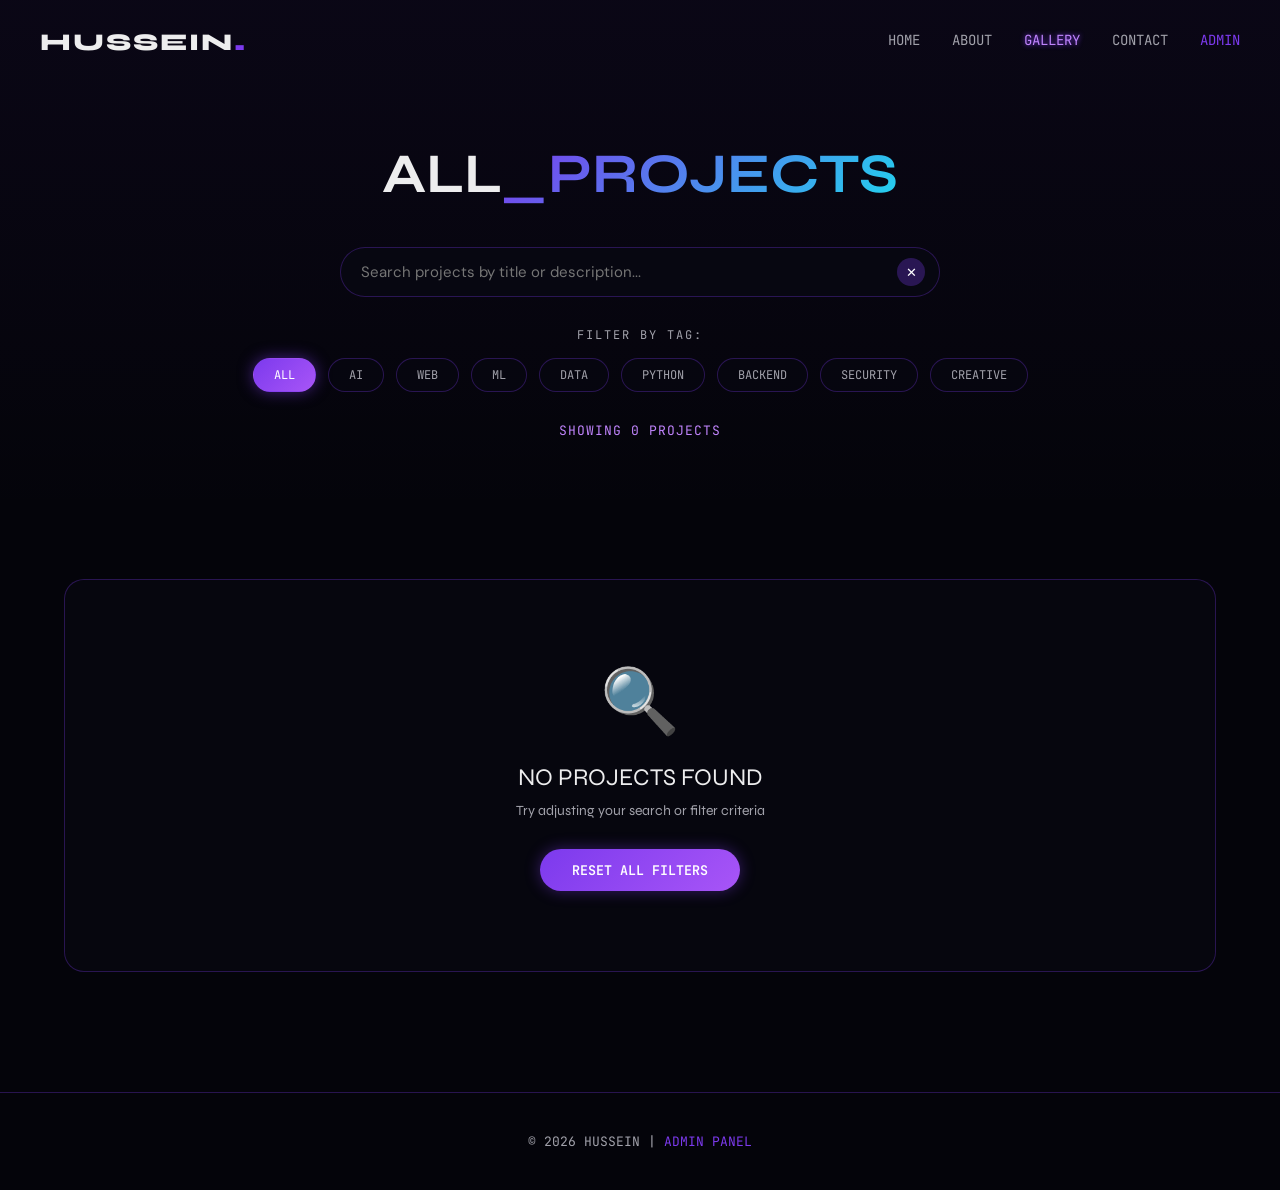
<file: projects.html>
<!DOCTYPE html>
<html lang="en">
<head>
    <meta charset="UTF-8">
    <meta name="viewport" content="width=device-width, initial-scale=1.0">
    <title>Projects Gallery | Hussein</title>
    <link href="https://fonts.googleapis.com/css2?family=Syne:wght@400;500;600;700;800&family=DM+Sans:opsz,wght@9..40,300;9..40,400;9..40,500;9..40,600;9..40,700&family=JetBrains+Mono:wght@400;500;600&display=swap" rel="stylesheet">
    <link rel="stylesheet" href="css/main.css">
</head>
<body>



<nav class="navbar" id="navbar">
    <div class="nav-container">
        <div class="logo">HUSSEIN<span class="logo-dot">.</span></div>
        <div class="nav-links" id="navLinks">
            <a href="index.html" class="nav-link">HOME</a>
            <a href="index.html#about" class="nav-link">ABOUT</a>
            <a href="projects.html" class="nav-link active">GALLERY</a>
            <a href="index.html#contact" class="nav-link">CONTACT</a>
            <a href="admin/login.html" class="nav-link admin-link">ADMIN</a>
        </div>
        <div class="burger" id="burger"><span></span><span></span><span></span></div>
    </div>
</nav>

<section class="page-hero">
    <div class="container">
        <h1 class="page-title">ALL<span class="gradient-text">_PROJECTS</span></h1>
        
        <!-- Search Bar -->
        <div class="search-section">
            <div class="search-wrapper">
                <input type="text" id="searchInput" class="search-input" placeholder="Search projects by title or description...">
                <button id="clearSearch" class="clear-search-btn">✕</button>
            </div>
        </div>
        
        <!-- Tag Filters -->
        <div class="filters-section">
            <div class="filter-label">FILTER BY TAG:</div>
            <div class="tag-filters" id="tagFilters">
                <button class="filter-btn active" data-tag="all">ALL</button>
                <button class="filter-btn" data-tag="AI">AI</button>
                <button class="filter-btn" data-tag="Web">WEB</button>
                <button class="filter-btn" data-tag="ML">ML</button>
                <button class="filter-btn" data-tag="Data Science">DATA</button>
                <button class="filter-btn" data-tag="Python">PYTHON</button>
                <button class="filter-btn" data-tag="Backend">BACKEND</button>
                <button class="filter-btn" data-tag="Security">SECURITY</button>
                <button class="filter-btn" data-tag="Creative">CREATIVE</button>
            </div>
        </div>
        
        <!-- Results Count -->
        <div class="projects-count" id="projectsCount">SHOWING 0 PROJECTS</div>
    </div>
</section>

<section class="projects-gallery">
    <div class="container">
        <div class="projects-grid" id="projectsGrid"></div>
        <div class="empty-state" id="emptyState" style="display: none;">
            <div class="empty-icon">🔍</div>
            <p>NO PROJECTS FOUND</p>
            <p class="empty-sub">Try adjusting your search or filter criteria</p>
            <button class="btn-primary" id="resetFilters">RESET ALL FILTERS</button>
        </div>
    </div>
</section>

<footer class="footer">
    <p>© 2026 HUSSEIN | <a href="admin/login.html" class="admin-link-footer">ADMIN PANEL</a></p>
</footer>

<script src="js/data.js"></script>
<script src="js/main.js"></script>
<script src="js/projects.js"></script>
</body>
</html>
</file>
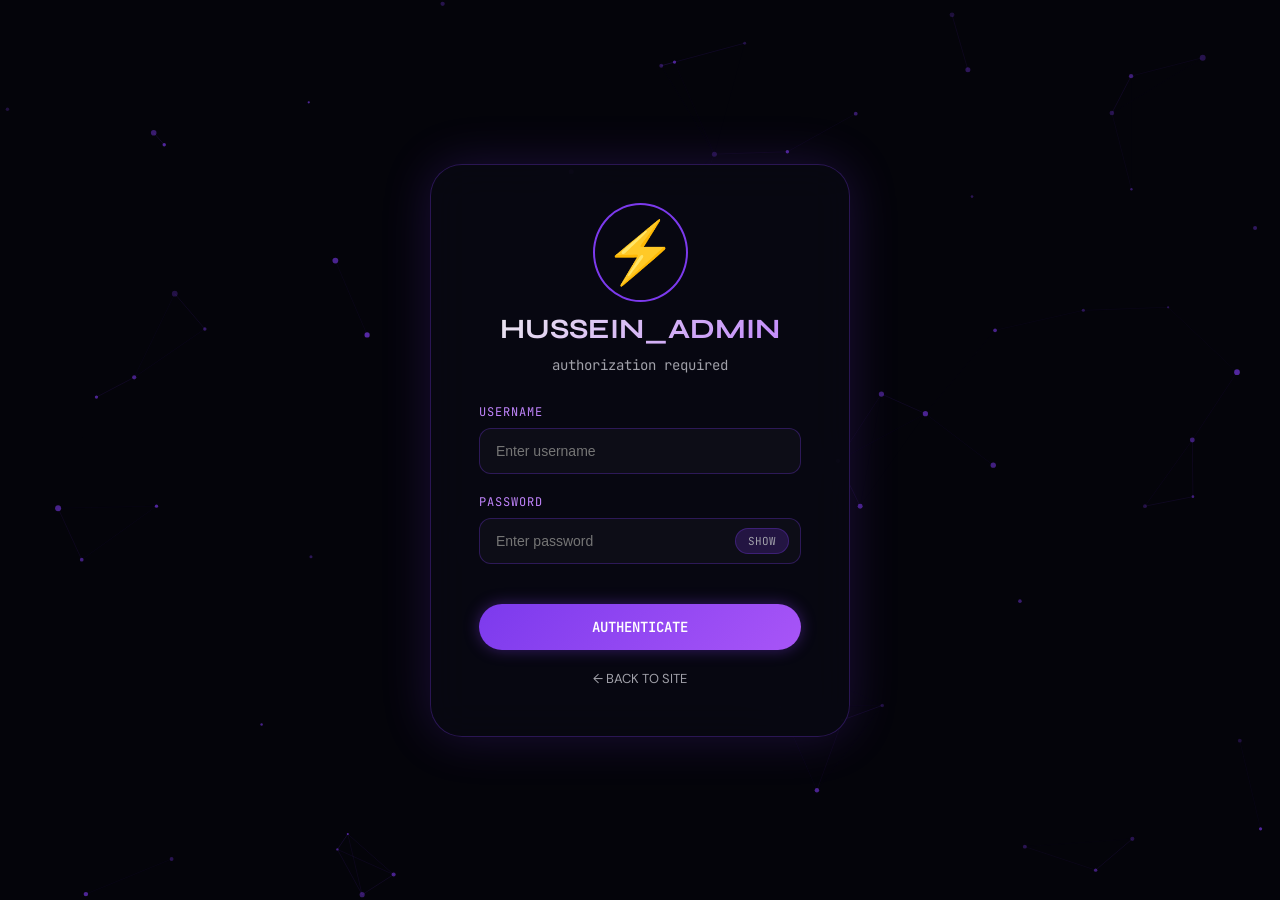
<file: admin/dashboard.html>
<!DOCTYPE html>
<html lang="en">
<head>
    <meta charset="UTF-8">
    <meta name="viewport" content="width=device-width, initial-scale=1.0">
    <title>Admin Dashboard | Hussein</title>
    <link href="https://fonts.googleapis.com/css2?family=Syne:wght@400;500;600;700;800&family=DM+Sans:opsz,wght@9..40,300;9..40,400;9..40,500;9..40,600;9..40,700&family=JetBrains+Mono:wght@400;500;600&display=swap" rel="stylesheet">
    <link rel="stylesheet" href="../css/main.css">
</head>
<body class="dashboard-body">

<div class="dashboard-layout">
    <!-- Sidebar -->
    <aside class="sidebar">
        <div class="sidebar-logo">HUSSEIN<span>ADMIN</span></div>
        <nav class="sidebar-nav">
            <a href="#" class="nav-item active">📊 DASHBOARD</a>
            <a href="../projects.html" class="nav-item">🎯 VIEW SITE</a>
        </nav>
        <button class="logout-btn-side" id="logoutBtnSide">🚪 LOGOUT</button>
    </aside>
    
    <!-- Main Content -->
    <main class="dashboard-main">
        <div class="top-bar">
            <h2>PROJECTS MANAGEMENT</h2>
            <div class="top-actions">
                <a href="../projects.html" class="view-link">VIEW SITE</a>
                <button class="logout-btn" id="logoutBtnTop">LOGOUT</button>
            </div>
        </div>
        
        <!-- Stats Cards -->
        <div class="stats-row">
            <div class="stat-card">
                <div class="stat-value" id="totalProjects">0</div>
                <div class="stat-label">TOTAL PROJECTS</div>
                <div class="progress-bar"><div class="progress-fill" style="width:0%"></div></div>
            </div>
            <div class="stat-card">
                <div class="stat-value" id="featuredCount">0</div>
                <div class="stat-label">FEATURED</div>
                <div class="progress-bar"><div class="progress-fill" style="width:0%"></div></div>
            </div>
            <div class="stat-card">
                <div class="stat-value" id="techCount">0</div>
                <div class="stat-label">TECHNOLOGIES</div>
                <div class="progress-bar"><div class="progress-fill" style="width:0%"></div></div>
            </div>
            <div class="stat-card">
                <div class="stat-value" id="demoCount">0</div>
                <div class="stat-label">LIVE DEMOS</div>
                <div class="progress-bar"><div class="progress-fill" style="width:0%"></div></div>
            </div>
        </div>
        
        <!-- Controls -->
        <div class="admin-controls">
            <input type="text" id="adminSearch" placeholder="🔍 Filter projects by title..." class="search-admin">
            <button class="btn-primary" id="addProjectBtn">+ ADD NEW PROJECT</button>
        </div>
        
        <!-- Projects Table -->
        <div class="table-container">
            <table class="admin-table">
                <thead>
                    <tr>
                        <th>TITLE</th>
                        <th>DESCRIPTION</th>
                        <th>TAGS</th>
                        <th>FEATURED</th>
                        <th>ACTIONS</th>
                    </tr>
                </thead>
                <tbody id="adminTableBody"></tbody>
            </table>
            <div class="table-footer" id="tableFooter">0 records</div>
        </div>
    </main>
</div>

<!-- Add/Edit Project Modal -->
<div id="projectModal" class="modal">
    <div class="modal-content">
        <div class="modal-header">
            <h3 id="modalTitle">ADD NEW PROJECT</h3>
            <button class="close-modal">&times;</button>
        </div>
        
        <form id="projectForm">
            <input type="hidden" id="projectId">
            
            <div class="form-group">
                <label>PROJECT TITLE *</label>
                <input type="text" id="projTitle" placeholder="e.g., NEURAL CANVAS" required>
            </div>
            
            <div class="form-group">
                <label>DESCRIPTION *</label>
                <textarea id="projDesc" rows="4" placeholder="Describe your project..."></textarea>
            </div>
            
            <div class="form-row">
                <div class="form-group">
                    <label>GITHUB URL</label>
                    <input type="text" id="projGithub" placeholder="https://github.com/...">
                </div>
                <div class="form-group">
                    <label>DEMO URL</label>
                    <input type="text" id="projDemo" placeholder="https://...">
                </div>
            </div>
            
            <div class="form-group">
                <label>IMAGE URL (optional)</label>
                <input type="text" id="projImage" placeholder="https://via.placeholder.com/300">
            </div>
            
            <div class="form-group">
                <label>TAGS / TECHNOLOGIES</label>
                <div class="quick-tags">
                    <button type="button" data-quick="AI" class="quick-tag">AI</button>
                    <button type="button" data-quick="Web" class="quick-tag">Web</button>
                    <button type="button" data-quick="ML" class="quick-tag">ML</button>
                    <button type="button" data-quick="Python" class="quick-tag">Python</button>
                    <button type="button" data-quick="Backend" class="quick-tag">Backend</button>
                    <button type="button" data-quick="Security" class="quick-tag">Security</button>
                    <button type="button" data-quick="Data Science" class="quick-tag">Data Science</button>
                    <button type="button" data-quick="Creative" class="quick-tag">Creative</button>
                </div>
                <div class="tag-input-wrapper">
                    <input type="text" id="tagInput" placeholder="Type a tag and press Enter">
                </div>
                <div id="selectedTags" class="selected-tags"></div>
            </div>
            
            <div class="form-group checkbox">
                <label class="checkbox-label">
                    <input type="checkbox" id="featuredCheck">
                    <span class="checkbox-text">FEATURED PROJECT (appears on homepage)</span>
                </label>
            </div>
            
            <div class="modal-actions">
                <button type="button" class="btn-ghost close-modal">CANCEL</button>
                <button type="submit" class="btn-primary">SAVE PROJECT</button>
            </div>
        </form>
    </div>
</div>

<!-- Delete Confirmation Modal -->
<div id="deleteModal" class="modal">
    <div class="modal-content delete-modal">
        <div class="modal-header">
            <h3>DELETE PROJECT</h3>
            <button class="close-modal">&times;</button>
        </div>
        <div class="delete-icon">⚠️</div>
        <p>Are you sure you want to delete this project?</p>
        <p class="delete-warning">This action cannot be undone.</p>
        <div class="delete-actions">
            <button id="cancelDeleteBtn" class="btn-ghost">CANCEL</button>
            <button id="confirmDeleteBtn" class="btn-danger">DELETE</button>
        </div>
    </div>
</div>

<div id="toastContainer" class="toast-container"></div>

<script src="../js/data.js"></script>
<script src="../js/admin-dashboard.js"></script>
</body>
</html>
</file>
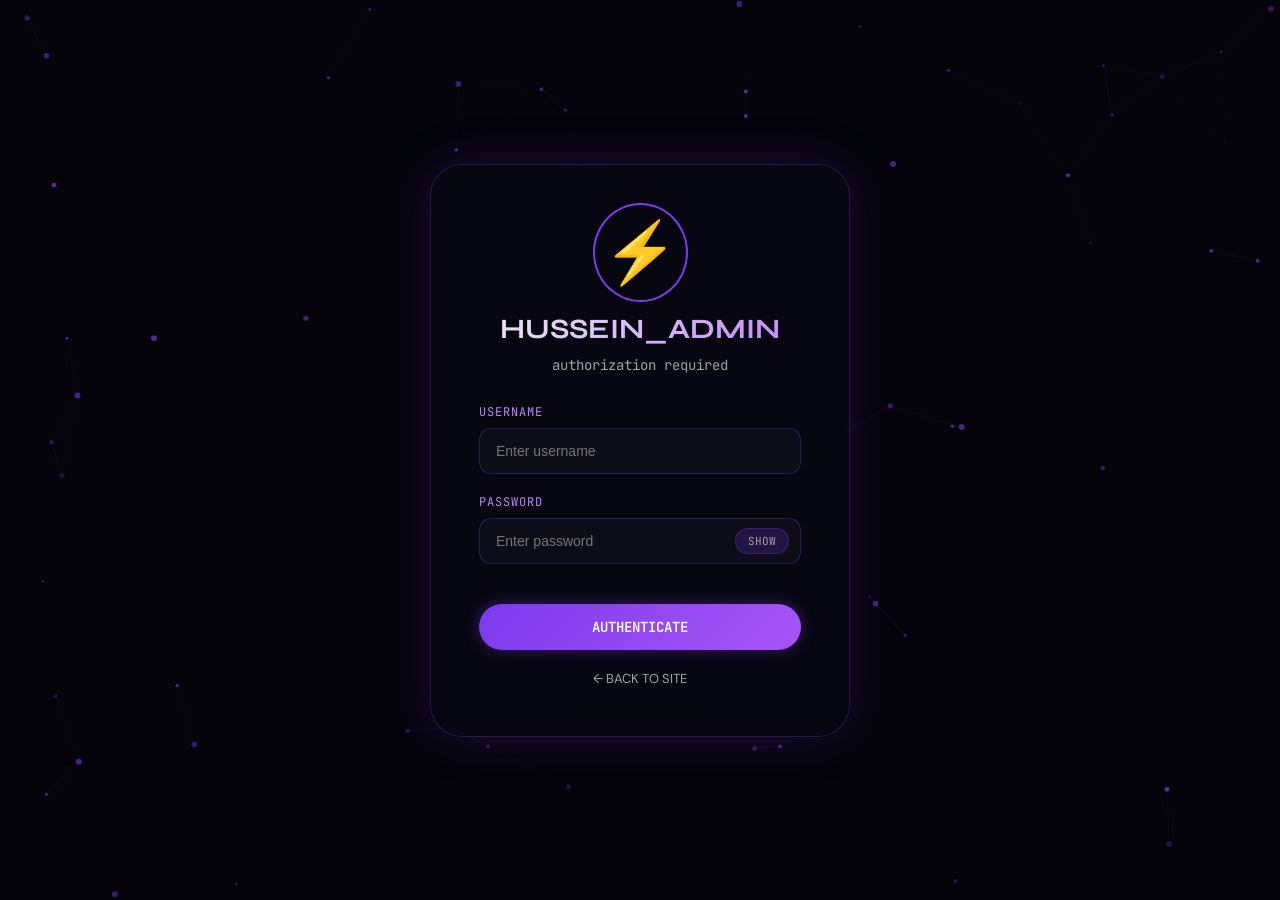
<file: admin/login.html>
<!DOCTYPE html>
<html lang="en">
<head>
    <meta charset="UTF-8">
    <meta name="viewport" content="width=device-width, initial-scale=1.0">
    <title>Admin Login | Hussein</title>
    <link href="https://fonts.googleapis.com/css2?family=Syne:wght@400;500;600;700;800&family=DM+Sans:opsz,wght@9..40,300;9..40,400;9..40,500;9..40,600;9..40,700&family=JetBrains+Mono:wght@400;500;600&display=swap" rel="stylesheet">
    <link rel="stylesheet" href="../css/main.css">
</head>
<body class="admin-body">



<canvas id="loginCanvas" class="login-canvas"></canvas>

<div class="login-container">
    <div class="login-card">
        <div class="shield-icon">
            <div class="shield-ring"></div>
            <span>⚡</span>
        </div>
        <h2>HUSSEIN_ADMIN</h2>
        <p class="login-sub">authorization required</p>
        
        <form id="loginForm">
            <div class="input-group">
                <label>USERNAME</label>
                <input type="text" id="username" autocomplete="off" placeholder="Enter username">
            </div>
            <div class="input-group">
                <label>PASSWORD</label>
                <div class="password-wrapper">
                    <input type="password" id="password" placeholder="Enter password">
                    <button type="button" id="togglePassword" class="toggle-pwd">SHOW</button>
                </div>
            </div>
            <button type="submit" class="btn-primary login-btn">AUTHENTICATE</button>
        </form>
        <!-- <div class="demo-hint">Demo credentials: admin / hussein2025</div> -->
        <a href="../index.html" class="back-link">← BACK TO SITE</a>
    </div>
    <div id="errorMsg" class="error-toast" style="display: none;">INVALID CREDENTIALS</div>
</div>

<script src="../js/data.js"></script>
<script src="../js/canvas.js"></script>
<script src="../js/admin-auth.js"></script>
</body>
</html>
</file>
<file: css/main.css>
/* ============================================
   COMPLETE MAIN.CSS - Hussein Portfolio
   Dark Cyberpunk Aesthetic
============================================ */

/* ---------- RESET & BASE ---------- */
* {
    margin: 0;
    padding: 0;
    box-sizing: border-box;
}

:root {
    --bg-deep: #04040a;
    --bg-surface: #080812;
    --purple-primary: #7c3aed;
    --purple-glow: #a855f7;
    --purple-light: #c084fc;
    --cyan: #22d3ee;
    --amber: #f59e0b;
    --coral: #f87171;
    --text-main: #ededee;
    --text-dim: #a1a1aa;
    --border-glass: rgba(124, 58, 237, 0.3);
    --shadow-neon: 0 0 15px rgba(124, 58, 237, 0.4);
    --transition: all 0.3s cubic-bezier(0.2, 0.9, 0.4, 1.1);
}

body {
    background: var(--bg-deep);
    font-family: 'DM Sans', sans-serif;
    color: var(--text-main);
    overflow-x: hidden;
}

h1, h2, h3, .logo, .hero-title, .page-title {
    font-family: 'Syne', sans-serif;
    font-weight: 700;
}

/* ---------- LOADER ---------- */
.loader-overlay {
    position: fixed;
    top: 0;
    left: 0;
    width: 100%;
    height: 100%;
    background: #02020a;
    z-index: 10000;
    display: flex;
    justify-content: center;
    align-items: center;
    flex-direction: column;
    transition: opacity 0.8s ease;
}

.loader-content {
    text-align: center;
}

.loader-letter {
    font-size: 80px;
    font-family: 'Syne';
    font-weight: 800;
    background: linear-gradient(135deg, var(--purple-primary), var(--cyan));
    -webkit-background-clip: text;
    background-clip: text;
    color: transparent;
    animation: pulse 1s infinite;
}

.loader-progress-bar {
    width: 240px;
    height: 3px;
    background: #2a2a3a;
    margin-top: 20px;
    border-radius: 3px;
    overflow: hidden;
}

.loader-progress-fill {
    width: 0%;
    height: 100%;
    background: linear-gradient(90deg, var(--purple-primary), var(--purple-light));
    animation: fillProgress 1.5s ease forwards;
}

.loader-text {
    margin-top: 15px;
    font-family: 'JetBrains Mono', monospace;
    font-size: 12px;
    letter-spacing: 3px;
    color: var(--purple-light);
}

@keyframes fillProgress {
    0% { width: 0%; }
    100% { width: 100%; }
}

@keyframes pulse {
    0%, 100% { opacity: 1; }
    50% { opacity: 0.6; }
}

/* ---------- NAVBAR ---------- */
.navbar {
    position: fixed;
    top: 0;
    width: 100%;
    padding: 20px 40px;
    z-index: 100;
    transition: all 0.3s ease;
    background: transparent;
}

.navbar.scrolled {
    background: rgba(4, 4, 10, 0.85);
    backdrop-filter: blur(12px);
    border-bottom: 1px solid var(--border-glass);
    padding: 15px 40px;
}

.nav-container {
    display: flex;
    justify-content: space-between;
    align-items: center;
    max-width: 1400px;
    margin: 0 auto;
}

.logo {
    font-size: 24px;
    font-weight: 800;
    letter-spacing: 2px;
}

.logo-dot {
    color: var(--purple-primary);
    font-size: 32px;
}

.nav-links {
    display: flex;
    gap: 32px;
}

.nav-link {
    color: var(--text-dim);
    text-decoration: none;
    font-family: 'JetBrains Mono', monospace;
    font-size: 14px;
    transition: var(--transition);
}

.nav-link:hover, .nav-link.active {
    color: var(--purple-light);
    text-shadow: 0 0 5px var(--purple-primary);
}

.admin-link {
    color: var(--purple-primary);
}

.burger {
    display: none;
    flex-direction: column;
    gap: 5px;
    cursor: pointer;
}

.burger span {
    width: 25px;
    height: 2px;
    background: white;
    transition: 0.3s;
}

/* ---------- HERO SECTION ---------- */
.hero {
    min-height: 100vh;
    position: relative;
    display: flex;
    align-items: center;
    justify-content: center;
    overflow: hidden;
}

.hero-canvas, .login-canvas {
    position: absolute;
    top: 0;
    left: 0;
    width: 100%;
    height: 100%;
    z-index: 0;
}

.hero-bg-glow {
    position: absolute;
    width: 70%;
    height: 70%;
    background: radial-gradient(circle, rgba(124, 58, 237, 0.2) 0%, transparent 70%);
    top: 50%;
    left: 50%;
    transform: translate(-50%, -50%);
    pointer-events: none;
}

.floating-card {
    position: absolute;
    width: 180px;
    height: 120px;
    background: rgba(8, 8, 18, 0.5);
    backdrop-filter: blur(12px);
    border: 1px solid var(--border-glass);
    border-radius: 16px;
    pointer-events: none;
    animation: float 6s infinite ease-in-out;
}

.fc1 { top: 15%; left: 5%; animation-delay: 0s; }
.fc2 { bottom: 20%; right: 8%; animation-delay: 1s; width: 140px; height: 100px; }
.fc3 { top: 40%; right: 15%; animation-delay: 2s; width: 200px; }
.fc4 { bottom: 30%; left: 10%; animation-delay: 0.5s; }

@keyframes float {
    0%, 100% { transform: translateY(0px) rotate(0deg); }
    50% { transform: translateY(-20px) rotate(2deg); }
}

.hero-content {
    text-align: center;
    z-index: 2;
    position: relative;
    transition: transform 0.3s ease-out;
}

.hero-title {
    font-size: 5rem;
    line-height: 1.1;
    margin-bottom: 30px;
}

.gradient-text {
    background: linear-gradient(135deg, var(--purple-primary), var(--cyan));
    -webkit-background-clip: text;
    background-clip: text;
    color: transparent;
}

.hero-badge {
    display: inline-flex;
    align-items: center;
    gap: 8px;
    background: rgba(124, 58, 237, 0.2);
    padding: 8px 20px;
    border-radius: 40px;
    font-size: 12px;
    margin-bottom: 30px;
    border: 1px solid var(--border-glass);
    font-family: 'JetBrains Mono', monospace;
}

.pulse-dot {
    width: 8px;
    height: 8px;
    background: #10b981;
    border-radius: 50%;
    animation: pulse-green 1.5s infinite;
}

@keyframes pulse-green {
    0% { box-shadow: 0 0 0 0 #10b981; }
    70% { box-shadow: 0 0 0 8px rgba(16, 185, 129, 0); }
    100% { box-shadow: 0 0 0 0 rgba(16, 185, 129, 0); }
}

/* ---------- BUTTONS ---------- */
.btn-primary, .btn-ghost {
    padding: 12px 32px;
    border-radius: 40px;
    font-weight: 600;
    text-decoration: none;
    transition: var(--transition);
    display: inline-block;
    margin: 0 10px;
    font-family: 'JetBrains Mono', monospace;
    cursor: pointer;
    border: none;
}

.btn-primary {
    background: linear-gradient(135deg, var(--purple-primary), var(--purple-glow));
    color: white;
    box-shadow: var(--shadow-neon);
}

.btn-primary:hover {
    transform: scale(1.05);
    box-shadow: 0 0 25px var(--purple-primary);
}

.btn-ghost {
    border: 1.5px solid var(--purple-primary);
    color: var(--text-main);
    background: transparent;
}

.btn-ghost:hover {
    background: rgba(124, 58, 237, 0.1);
    transform: scale(1.05);
}

/* ---------- HERO STATS ---------- */
.hero-stats {
    display: flex;
    gap: 50px;
    justify-content: center;
    margin: 60px 0 40px;
}

.stat-item {
    text-align: center;
}

.stat-number {
    font-size: 2.5rem;
    font-weight: 800;
    font-family: 'Syne', sans-serif;
    color: var(--purple-light);
}

.stat-label {
    font-size: 12px;
    font-family: 'JetBrains Mono', monospace;
    color: var(--text-dim);
    letter-spacing: 1px;
}

.scroll-hint {
    position: absolute;
    bottom: 30px;
    left: 50%;
    transform: translateX(-50%);
    display: flex;
    flex-direction: column;
    align-items: center;
    gap: 8px;
}

.scroll-line {
    width: 1px;
    height: 50px;
    background: linear-gradient(180deg, var(--purple-primary), transparent);
    animation: scrollAnim 1.5s infinite;
}

@keyframes scrollAnim {
    0% { opacity: 1; transform: translateY(0); }
    100% { opacity: 0; transform: translateY(20px); }
}

/* ---------- SECTIONS ---------- */
.section {
    padding: 100px 0;
}

.container {
    max-width: 1200px;
    margin: 0 auto;
    padding: 0 24px;
}

.section-title {
    font-size: 2.8rem;
    margin-bottom: 50px;
    font-family: 'Syne', sans-serif;
}

.accent {
    color: var(--purple-primary);
}

/* ---------- ABOUT SECTION ---------- */
.about-grid {
    display: grid;
    grid-template-columns: 1fr 1fr;
    gap: 60px;
    align-items: center;
}

.about-avatar {
    display: flex;
    justify-content: center;
}

.avatar-wrapper {
    position: relative;
    width: 220px;
    height: 220px;
    margin: 0 auto;
}

.avatar-inner {
    width: 100%;
    height: 100%;
    background: linear-gradient(135deg, var(--purple-primary), var(--cyan));
    border-radius: 50%;
    display: flex;
    align-items: center;
    justify-content: center;
    font-size: 80px;
    font-weight: 800;
    font-family: 'Syne', sans-serif;
    color: white;
}

.avatar-ring, .avatar-ring2 {
    position: absolute;
    top: -10px;
    left: -10px;
    width: 240px;
    height: 240px;
    border: 2px dashed var(--purple-primary);
    border-radius: 50%;
    animation: spin 10s linear infinite;
}

.avatar-ring2 {
    width: 260px;
    height: 260px;
    border-color: var(--cyan);
    animation-duration: 15s;
    animation-direction: reverse;
}

@keyframes spin {
    100% { transform: rotate(360deg); }
}

.glow-text {
    color: var(--purple-light);
    font-weight: 600;
}

.skills-grid {
    display: grid;
    grid-template-columns: repeat(3, 1fr);
    gap: 16px;
    margin-top: 30px;
}

.skill-item {
    background: rgba(124, 58, 237, 0.15);
    border: 1px solid var(--border-glass);
    padding: 10px;
    text-align: center;
    border-radius: 8px;
    font-family: 'JetBrains Mono', monospace;
    font-size: 13px;
    transition: var(--transition);
}

.skill-item:hover {
    background: rgba(124, 58, 237, 0.3);
    transform: translateY(-3px);
}

/* ---------- PROJECTS SECTION ---------- */
.projects-grid {
    display: grid;
    grid-template-columns: repeat(auto-fill, minmax(340px, 1fr));
    gap: 30px;
    margin-top: 40px;
}

.project-card {
    background: rgba(8, 8, 18, 0.7);
    backdrop-filter: blur(12px);
    border: 1px solid var(--border-glass);
    border-radius: 20px;
    padding: 25px;
    transition: all 0.3s ease;
}

.project-card:hover {
    transform: translateY(-8px);
    box-shadow: var(--shadow-neon);
    border-color: var(--purple-primary);
}

.project-card h3 {
    font-size: 1.4rem;
    margin-bottom: 12px;
    font-family: 'Syne', sans-serif;
    background: linear-gradient(135deg, var(--text-main), var(--purple-light));
    -webkit-background-clip: text;
    background-clip: text;
    color: transparent;
}

.project-card p {
    color: var(--text-dim);
    line-height: 1.6;
    font-size: 14px;
}

.project-tags {
    display: flex;
    flex-wrap: wrap;
    gap: 8px;
    margin: 15px 0;
}

.tag-pill {
    background: rgba(124, 58, 237, 0.2);
    padding: 4px 12px;
    border-radius: 20px;
    font-size: 11px;
    font-family: 'JetBrains Mono', monospace;
    color: var(--purple-light);
    border: 1px solid rgba(124, 58, 237, 0.3);
}

.view-all {
    text-align: center;
    margin-top: 50px;
}

/* ---------- CONTACT SECTION ---------- */
.contact-links {
    display: flex;
    gap: 24px;
    justify-content: center;
    flex-wrap: wrap;
}

.contact-btn {
    padding: 14px 32px;
    background: rgba(124, 58, 237, 0.15);
    border: 1px solid var(--border-glass);
    border-radius: 40px;
    text-decoration: none;
    color: var(--text-main);
    transition: var(--transition);
    font-family: 'JetBrains Mono', monospace;
    font-weight: 500;
}

.contact-btn:hover {
    background: var(--purple-primary);
    transform: translateY(-3px);
    box-shadow: var(--shadow-neon);
}

/* ---------- FOOTER ---------- */
.footer {
    text-align: center;
    padding: 40px;
    border-top: 1px solid var(--border-glass);
    margin-top: 40px;
    font-family: 'JetBrains Mono', monospace;
    font-size: 13px;
    color: var(--text-dim);
}

.admin-link-footer {
    color: var(--purple-primary);
    text-decoration: none;
}

.admin-link-footer:hover {
    text-decoration: underline;
}

/* ---------- REVEAL ANIMATIONS ---------- */
.reveal {
    opacity: 0;
    transform: translateY(30px);
    transition: 0.7s ease;
}

.reveal.active {
    opacity: 1;
    transform: translateY(0);
}

/* ---------- PROJECTS PAGE STYLES ---------- */
.page-hero {
    padding: 140px 0 60px;
    background: linear-gradient(180deg, rgba(124, 58, 237, 0.05) 0%, transparent 100%);
}

.page-title {
    font-size: 3.5rem;
    text-align: center;
    margin-bottom: 40px;
}

.search-section {
    max-width: 600px;
    margin: 0 auto 30px;
}

.search-wrapper {
    position: relative;
    width: 100%;
}

.search-input {
    width: 100%;
    padding: 14px 50px 14px 20px;
    background: rgba(8, 8, 18, 0.8);
    border: 1px solid var(--border-glass);
    border-radius: 50px;
    color: var(--text-main);
    font-family: 'DM Sans', sans-serif;
    font-size: 15px;
    transition: all 0.3s ease;
}

.search-input:focus {
    outline: none;
    border-color: var(--purple-primary);
    box-shadow: 0 0 20px rgba(124, 58, 237, 0.3);
}

.clear-search-btn {
    position: absolute;
    right: 15px;
    top: 50%;
    transform: translateY(-50%);
    background: rgba(124, 58, 237, 0.3);
    border: none;
    color: white;
    width: 28px;
    height: 28px;
    border-radius: 50%;
    cursor: pointer;
    transition: all 0.3s ease;
}

.clear-search-btn:hover {
    background: var(--purple-primary);
    transform: translateY(-50%) scale(1.1);
}

.filters-section {
    margin: 30px 0;
}

.filter-label {
    text-align: center;
    margin-bottom: 15px;
    font-family: 'JetBrains Mono', monospace;
    font-size: 12px;
    color: var(--text-dim);
    letter-spacing: 2px;
}

.tag-filters {
    display: flex;
    flex-wrap: wrap;
    justify-content: center;
    gap: 12px;
}

.filter-btn {
    padding: 8px 20px;
    background: rgba(8, 8, 18, 0.6);
    border: 1px solid var(--border-glass);
    border-radius: 30px;
    color: var(--text-dim);
    font-family: 'JetBrains Mono', monospace;
    font-size: 12px;
    cursor: pointer;
    transition: all 0.3s ease;
}

.filter-btn:hover {
    background: rgba(124, 58, 237, 0.2);
    color: var(--purple-light);
    transform: translateY(-2px);
}

.filter-btn.active {
    background: linear-gradient(135deg, var(--purple-primary), var(--purple-glow));
    color: white;
    border-color: transparent;
    box-shadow: 0 0 15px rgba(124, 58, 237, 0.5);
}

.projects-count {
    text-align: center;
    margin: 30px 0 20px;
    font-family: 'JetBrains Mono', monospace;
    font-size: 13px;
    color: var(--purple-light);
    letter-spacing: 1px;
}

.projects-gallery {
    padding: 20px 0 80px;
}

.empty-state {
    text-align: center;
    padding: 80px 20px;
    background: rgba(8, 8, 18, 0.5);
    border-radius: 20px;
    border: 1px solid var(--border-glass);
}

.empty-icon {
    font-size: 64px;
    margin-bottom: 20px;
}

.empty-state p {
    font-size: 24px;
    margin-bottom: 10px;
    font-family: 'Syne', sans-serif;
}

.empty-sub {
    font-size: 14px !important;
    color: var(--text-dim);
    margin-bottom: 30px !important;
}

/* ---------- ADMIN LOGIN PAGE ---------- */
.admin-body {
    min-height: 100vh;
    overflow: hidden;
}

.login-container {
    min-height: 100vh;
    display: flex;
    justify-content: center;
    align-items: center;
    position: relative;
    z-index: 1;
}

.login-card {
    background: rgba(8, 8, 18, 0.9);
    backdrop-filter: blur(20px);
    border: 1px solid var(--border-glass);
    border-radius: 32px;
    padding: 48px;
    width: 420px;
    max-width: 90%;
    text-align: center;
    z-index: 2;
    box-shadow: 0 0 50px rgba(124, 58, 237, 0.2);
    animation: fadeInUp 0.6s ease;
}

@keyframes fadeInUp {
    from {
        opacity: 0;
        transform: translateY(30px);
    }
    to {
        opacity: 1;
        transform: translateY(0);
    }
}

.shield-icon {
    font-size: 60px;
    margin-bottom: 20px;
    position: relative;
    display: inline-block;
}

.shield-ring {
    position: absolute;
    top: -10px;
    left: -10px;
    right: -10px;
    bottom: -10px;
    border: 2px solid var(--purple-primary);
    border-radius: 50%;
    animation: pulse-ring 2s infinite;
}

@keyframes pulse-ring {
    0% { transform: scale(0.8); opacity: 1; }
    100% { transform: scale(1.3); opacity: 0; }
}

.login-card h2 {
    font-family: 'Syne', sans-serif;
    font-size: 28px;
    margin-bottom: 10px;
    background: linear-gradient(135deg, var(--text-main), var(--purple-light));
    -webkit-background-clip: text;
    background-clip: text;
    color: transparent;
}

.login-sub {
    color: var(--text-dim);
    font-size: 14px;
    margin-bottom: 30px;
    font-family: 'JetBrains Mono', monospace;
}

.input-group {
    margin: 20px 0;
    text-align: left;
}

.input-group label {
    display: block;
    margin-bottom: 8px;
    font-family: 'JetBrains Mono', monospace;
    font-size: 12px;
    color: var(--purple-light);
    letter-spacing: 1px;
}

.input-group input {
    width: 100%;
    background: rgba(15, 15, 26, 0.8);
    border: 1px solid var(--border-glass);
    padding: 14px 16px;
    border-radius: 12px;
    color: var(--text-main);
    font-size: 14px;
    transition: all 0.3s ease;
}

.input-group input:focus {
    outline: none;
    border-color: var(--purple-primary);
    box-shadow: 0 0 15px rgba(124, 58, 237, 0.3);
}

.password-wrapper {
    position: relative;
}

.password-wrapper input {
    padding-right: 70px;
}

.toggle-pwd {
    position: absolute;
    right: 12px;
    top: 50%;
    transform: translateY(-50%);
    background: rgba(124, 58, 237, 0.2);
    border: 1px solid var(--border-glass);
    padding: 5px 12px;
    border-radius: 20px;
    color: var(--text-dim);
    font-size: 11px;
    cursor: pointer;
    font-family: 'JetBrains Mono', monospace;
    transition: all 0.3s ease;
}

.toggle-pwd:hover {
    background: var(--purple-primary);
    color: white;
}

.login-btn {
    width: 100%;
    margin: 20px 0 0;
    padding: 14px;
    font-size: 14px;
}

.demo-hint {
    margin-top: 25px;
    padding: 12px;
    background: rgba(124, 58, 237, 0.1);
    border-radius: 12px;
    font-size: 12px;
    font-family: 'JetBrains Mono', monospace;
    color: var(--text-dim);
    border: 1px dashed var(--border-glass);
}

.back-link {
    display: inline-block;
    margin-top: 20px;
    color: var(--text-dim);
    text-decoration: none;
    font-size: 13px;
    transition: all 0.3s ease;
}

.back-link:hover {
    color: var(--purple-light);
}

.error-toast {
    position: fixed;
    top: 30px;
    right: 30px;
    background: linear-gradient(135deg, #ef4444, #dc2626);
    color: white;
    padding: 12px 24px;
    border-radius: 12px;
    font-family: 'JetBrains Mono', monospace;
    font-size: 14px;
    z-index: 10000;
    animation: slideInRight 0.3s ease;
}

@keyframes slideInRight {
    from { transform: translateX(100%); opacity: 0; }
    to { transform: translateX(0); opacity: 1; }
}

/* ---------- ADMIN DASHBOARD ---------- */
.dashboard-body {
    background: var(--bg-deep);
}

.dashboard-layout {
    display: grid;
    grid-template-columns: 260px 1fr;
    min-height: 100vh;
}

.sidebar {
    background: #05050c;
    border-right: 1px solid var(--border-glass);
    padding: 30px 20px;
    display: flex;
    flex-direction: column;
    height: 100vh;
    position: sticky;
    top: 0;
}

.sidebar-logo {
    font-size: 22px;
    font-weight: bold;
    margin-bottom: 40px;
    font-family: 'Syne', sans-serif;
}

.sidebar-logo span {
    color: var(--purple-primary);
}

.sidebar-nav {
    display: flex;
    flex-direction: column;
    gap: 10px;
    flex: 1;
}

.nav-item {
    color: var(--text-dim);
    text-decoration: none;
    padding: 12px 15px;
    border-radius: 12px;
    transition: 0.3s;
    font-family: 'JetBrains Mono', monospace;
    font-size: 14px;
}

.nav-item:hover, .nav-item.active {
    background: rgba(124, 58, 237, 0.2);
    color: var(--purple-light);
}

.dashboard-main {
    padding: 30px;
}

.top-bar {
    display: flex;
    justify-content: space-between;
    align-items: center;
    margin-bottom: 30px;
    padding-bottom: 20px;
    border-bottom: 1px solid var(--border-glass);
}

.top-bar h2 {
    font-family: 'Syne', sans-serif;
    font-size: 1.8rem;
}

.top-actions {
    display: flex;
    align-items: center;
    gap: 20px;
}

.view-link {
    color: var(--purple-light);
    text-decoration: none;
    font-family: 'JetBrains Mono', monospace;
}

.view-link:hover {
    text-decoration: underline;
}

.logout-btn, .logout-btn-side {
    background: linear-gradient(135deg, var(--coral), #dc2626);
    color: white;
    border: none;
    padding: 10px 20px;
    border-radius: 8px;
    cursor: pointer;
    font-family: 'JetBrains Mono', monospace;
    font-size: 13px;
    transition: all 0.3s ease;
}

.logout-btn:hover, .logout-btn-side:hover {
    transform: translateY(-2px);
    box-shadow: 0 5px 15px rgba(239, 68, 68, 0.3);
}

.logout-btn-side {
    width: 100%;
    margin-top: 20px;
}

/* Stats Cards */
.stats-row {
    display: grid;
    grid-template-columns: repeat(4, 1fr);
    gap: 20px;
    margin-bottom: 30px;
}

.stat-card {
    background: rgba(8, 8, 18, 0.7);
    border: 1px solid var(--border-glass);
    border-radius: 16px;
    padding: 20px;
    transition: var(--transition);
}

.stat-card:hover {
    transform: translateY(-5px);
    box-shadow: var(--shadow-neon);
}

.stat-value {
    font-size: 2rem;
    font-weight: bold;
    color: var(--purple-light);
    font-family: 'Syne', sans-serif;
}

.stat-label {
    font-size: 12px;
    color: var(--text-dim);
    margin-top: 5px;
    font-family: 'JetBrains Mono', monospace;
}

.progress-bar {
    height: 4px;
    background: #2a2a3a;
    border-radius: 2px;
    margin-top: 12px;
    overflow: hidden;
}

.progress-fill {
    height: 100%;
    background: linear-gradient(90deg, var(--purple-primary), var(--purple-light));
    transition: width 0.5s ease;
}

/* Admin Controls */
.admin-controls {
    display: flex;
    justify-content: space-between;
    align-items: center;
    margin-bottom: 25px;
    gap: 20px;
    flex-wrap: wrap;
}

.search-admin {
    background: #0f0f1a;
    border: 1px solid var(--border-glass);
    padding: 12px 18px;
    border-radius: 12px;
    color: white;
    width: 300px;
    font-family: 'DM Sans', sans-serif;
}

.search-admin:focus {
    outline: none;
    border-color: var(--purple-primary);
}

/* Admin Table */
.table-container {
    overflow-x: auto;
    background: rgba(8, 8, 18, 0.5);
    border-radius: 16px;
    border: 1px solid var(--border-glass);
}

.admin-table {
    width: 100%;
    border-collapse: collapse;
}

.admin-table th {
    padding: 15px;
    text-align: left;
    background: rgba(124, 58, 237, 0.1);
    font-family: 'JetBrains Mono', monospace;
    font-size: 12px;
    color: var(--purple-light);
    letter-spacing: 1px;
}

.admin-table td {
    padding: 15px;
    border-bottom: 1px solid var(--border-glass);
    font-size: 13px;
}

.admin-table tr:hover {
    background: rgba(124, 58, 237, 0.05);
}

.edit-btn, .delete-btn {
    padding: 6px 12px;
    border-radius: 6px;
    cursor: pointer;
    font-family: 'JetBrains Mono', monospace;
    font-size: 11px;
    transition: all 0.3s ease;
    border: none;
}

.edit-btn {
    background: var(--purple-primary);
    color: white;
    margin-right: 8px;
}

.edit-btn:hover {
    transform: scale(1.05);
    box-shadow: 0 0 10px var(--purple-primary);
}

.delete-btn {
    background: var(--coral);
    color: white;
}

.delete-btn:hover {
    transform: scale(1.05);
    box-shadow: 0 0 10px var(--coral);
}

.table-footer {
    padding: 15px;
    text-align: center;
    font-family: 'JetBrains Mono', monospace;
    font-size: 12px;
    color: var(--text-dim);
    border-top: 1px solid var(--border-glass);
}

/* Modal Styles */
.modal {
    display: none;
    position: fixed;
    top: 0;
    left: 0;
    width: 100%;
    height: 100%;
    background: rgba(0, 0, 0, 0.9);
    backdrop-filter: blur(8px);
    justify-content: center;
    align-items: center;
    z-index: 1000;
}

.modal-content {
    background: linear-gradient(135deg, #0a0a14, #06060c);
    border-radius: 24px;
    width: 600px;
    max-width: 90%;
    max-height: 85vh;
    overflow-y: auto;
    border: 1px solid var(--border-glass);
    box-shadow: 0 0 50px rgba(124, 58, 237, 0.3);
    animation: slideUp 0.3s ease;
}

@keyframes slideUp {
    from { transform: translateY(50px); opacity: 0; }
    to { transform: translateY(0); opacity: 1; }
}

.modal-header {
    display: flex;
    justify-content: space-between;
    align-items: center;
    padding: 20px 24px;
    border-bottom: 1px solid var(--border-glass);
    background: rgba(124, 58, 237, 0.1);
}

.modal-header h3 {
    font-family: 'Syne', sans-serif;
    font-size: 1.4rem;
    background: linear-gradient(135deg, var(--purple-light), var(--cyan));
    -webkit-background-clip: text;
    background-clip: text;
    color: transparent;
}

.close-modal {
    background: none;
    border: none;
    font-size: 28px;
    color: var(--text-dim);
    cursor: pointer;
    transition: all 0.3s ease;
    width: 32px;
    height: 32px;
    display: flex;
    align-items: center;
    justify-content: center;
    border-radius: 50%;
}

.close-modal:hover {
    color: var(--coral);
    background: rgba(248, 113, 113, 0.1);
    transform: rotate(90deg);
}

#projectForm {
    padding: 24px;
}

.form-group {
    margin-bottom: 20px;
}

.form-group label {
    display: block;
    margin-bottom: 8px;
    font-family: 'JetBrains Mono', monospace;
    font-size: 12px;
    color: var(--purple-light);
    letter-spacing: 1px;
}

.form-group input,
.form-group textarea {
    width: 100%;
    padding: 12px 16px;
    background: rgba(15, 15, 26, 0.8);
    border: 1px solid var(--border-glass);
    border-radius: 12px;
    color: var(--text-main);
    font-family: 'DM Sans', sans-serif;
    font-size: 14px;
    transition: all 0.3s ease;
}

.form-group input:focus,
.form-group textarea:focus {
    outline: none;
    border-color: var(--purple-primary);
    box-shadow: 0 0 15px rgba(124, 58, 237, 0.3);
}

.form-row {
    display: grid;
    grid-template-columns: 1fr 1fr;
    gap: 15px;
}

.quick-tags {
    display: flex;
    flex-wrap: wrap;
    gap: 8px;
    margin-bottom: 12px;
}

.quick-tag {
    padding: 6px 14px;
    background: rgba(124, 58, 237, 0.15);
    border: 1px solid var(--border-glass);
    border-radius: 20px;
    color: var(--text-dim);
    font-family: 'JetBrains Mono', monospace;
    font-size: 11px;
    cursor: pointer;
    transition: all 0.3s ease;
}

.quick-tag:hover {
    background: var(--purple-primary);
    color: white;
    transform: translateY(-2px);
}

.tag-input-wrapper input {
    padding: 10px 14px;
    font-size: 13px;
}

.selected-tags {
    display: flex;
    flex-wrap: wrap;
    gap: 8px;
    min-height: 45px;
    padding: 8px;
    background: rgba(15, 15, 26, 0.5);
    border-radius: 12px;
    margin-top: 8px;
}

.tag-pill {
    display: inline-flex;
    align-items: center;
    gap: 8px;
    padding: 5px 12px;
    background: linear-gradient(135deg, var(--purple-primary), var(--purple-glow));
    border-radius: 20px;
    font-size: 11px;
    font-family: 'JetBrains Mono', monospace;
    color: white;
}

.tag-pill button {
    background: none;
    border: none;
    color: white;
    cursor: pointer;
    font-size: 14px;
    padding: 0;
    margin-left: 5px;
    opacity: 0.8;
}

.tag-pill button:hover {
    opacity: 1;
    transform: scale(1.2);
}

.checkbox {
    margin: 20px 0;
}

.checkbox-label {
    display: flex;
    align-items: center;
    gap: 10px;
    cursor: pointer;
}

.checkbox-label input[type="checkbox"] {
    width: 18px;
    height: 18px;
    cursor: pointer;
    accent-color: var(--purple-primary);
}

.modal-actions {
    display: flex;
    gap: 15px;
    justify-content: flex-end;
    margin-top: 25px;
    padding-top: 20px;
    border-top: 1px solid var(--border-glass);
}

.modal-actions .btn-ghost,
.modal-actions .btn-primary {
    padding: 10px 24px;
    font-size: 13px;
    margin: 0;
}

/* Delete Modal */
.delete-modal {
    text-align: center;
    width: 400px;
}

.delete-icon {
    font-size: 48px;
    margin: 20px 0;
}

.delete-modal p {
    margin-bottom: 10px;
    color: var(--text-main);
}

.delete-warning {
    color: var(--coral);
    font-size: 12px;
    font-family: 'JetBrains Mono', monospace;
}

.delete-actions {
    display: flex;
    gap: 15px;
    justify-content: center;
    margin-top: 25px;
}

.btn-danger {
    background: linear-gradient(135deg, var(--coral), #dc2626);
    color: white;
    border: none;
    padding: 10px 24px;
    border-radius: 30px;
    cursor: pointer;
    font-family: 'JetBrains Mono', monospace;
    font-weight: 600;
    transition: all 0.3s ease;
}

.btn-danger:hover {
    transform: scale(1.05);
    box-shadow: 0 0 15px rgba(239, 68, 68, 0.5);
}

/* Toast Container */
.toast-container {
    position: fixed;
    top: 20px;
    right: 20px;
    z-index: 10000;
}

/* Scrollbar */
.modal-content::-webkit-scrollbar {
    width: 8px;
}

.modal-content::-webkit-scrollbar-track {
    background: rgba(15, 15, 26, 0.5);
    border-radius: 10px;
}

.modal-content::-webkit-scrollbar-thumb {
    background: var(--purple-primary);
    border-radius: 10px;
}

/* ---------- RESPONSIVE DESIGN ---------- */
@media (max-width: 1200px) {
    .hero-title {
        font-size: 4rem;
    }
}

@media (max-width: 900px) {
    .about-grid {
        grid-template-columns: 1fr;
        gap: 40px;
    }
    
    .stats-row {
        grid-template-columns: repeat(2, 1fr);
    }
    
    .hero-title {
        font-size: 3rem;
    }
    
    .section-title {
        font-size: 2.2rem;
    }
}

@media (max-width: 768px) {
    .navbar {
        padding: 15px 20px;
    }
    
    .burger {
        display: flex;
    }
    
    .nav-links {
        display: none;
        position: absolute;
        top: 70px;
        left: 0;
        width: 100%;
        background: rgba(4, 4, 10, 0.95);
        backdrop-filter: blur(12px);
        flex-direction: column;
        padding: 20px;
        text-align: center;
        gap: 15px;
        border-bottom: 1px solid var(--border-glass);
    }
    
    .nav-links.mobile {
        display: flex;
    }
    
    .dashboard-layout {
        grid-template-columns: 1fr;
    }
    
    .sidebar {
        display: none;
    }
    
    .hero-stats {
        gap: 30px;
    }
    
    .stat-number {
        font-size: 1.8rem;
    }
    
    .page-title {
        font-size: 2rem;
    }
    
    .tag-filters {
        gap: 8px;
    }
    
    .filter-btn {
        padding: 6px 14px;
        font-size: 10px;
    }
    
    .form-row {
        grid-template-columns: 1fr;
    }
    
    .stats-row {
        grid-template-columns: 1fr;
    }
    
    .admin-controls {
        flex-direction: column;
    }
    
    .search-admin {
        width: 100%;
    }
}

@media (max-width: 480px) {
    .hero-title {
        font-size: 2rem;
    }
    
    .hero-buttons .btn-primary,
    .hero-buttons .btn-ghost {
        display: block;
        margin: 10px auto;
        width: 200px;
    }
    
    .contact-links {
        flex-direction: column;
        align-items: center;
    }
    
    .contact-btn {
        width: 200px;
        text-align: center;
    }
    
    .projects-grid {
        grid-template-columns: 1fr;
    }
    
    .login-card {
        padding: 32px 24px;
    }
}
/* Avatar Image Styles */
.avatar-inner {
    position: relative;
    width: 100%;
    height: 100%;
    background: linear-gradient(135deg, var(--purple-primary), var(--cyan));
    border-radius: 50%;
    display: flex;
    align-items: center;
    justify-content: center;
    overflow: hidden;
}

.avatar-image {
    width: 100%;
    height: 100%;
    object-fit: cover;
    border-radius: 50%;
}

.avatar-letter {
    font-size: 80px;
    font-weight: 800;
    font-family: 'Syne', sans-serif;
    color: white;
    text-shadow: 0 0 20px rgba(0,0,0,0.5);
}

.edit-avatar-btn {
    position: absolute;
    bottom: 10px;
    right: 10px;
    width: 36px;
    height: 36px;
    background: linear-gradient(135deg, var(--purple-primary), var(--purple-glow));
    border: 2px solid white;
    border-radius: 50%;
    color: white;
    font-size: 18px;
    cursor: pointer;
    display: flex;
    align-items: center;
    justify-content: center;
    transition: all 0.3s ease;
    z-index: 10;
    box-shadow: 0 0 10px rgba(0,0,0,0.3);
}

.edit-avatar-btn:hover {
    transform: scale(1.1);
    box-shadow: 0 0 15px var(--purple-primary);
}

/* Name edit inline */
.glow-text {
    cursor: pointer;
    position: relative;
    display: inline-block;
    padding: 2px 8px;
    border-radius: 8px;
    transition: all 0.3s ease;
}

.glow-text:hover {
    background: rgba(124, 58, 237, 0.2);
}

.glow-text.editing {
    background: rgba(124, 58, 237, 0.3);
    outline: none;
}

.name-input {
    background: rgba(15, 15, 26, 0.9);
    border: 1px solid var(--purple-primary);
    color: var(--purple-light);
    font-size: inherit;
    font-family: inherit;
    font-weight: 600;
    padding: 4px 8px;
    border-radius: 8px;
    outline: none;
}

/* Avatar wrapper positioning */
.avatar-wrapper {
    position: relative;
    width: 220px;
    height: 220px;
    margin: 0 auto;
}

/* Responsive */
@media (max-width: 768px) {
    .avatar-wrapper {
        width: 180px;
        height: 180px;
    }
    
    .avatar-letter {
        font-size: 60px;
    }
    
    .edit-avatar-btn {
        width: 32px;
        height: 32px;
        font-size: 16px;
        bottom: 5px;
        right: 5px;
    }
}
/* Admin hint text */
.admin-hint {
    font-family: 'JetBrains Mono', monospace;
    font-size: 10px;
    color: var(--purple-light);
    opacity: 0.7;
    transition: opacity 0.3s ease;
}

.admin-hint:hover {
    opacity: 1;
}
</file>
